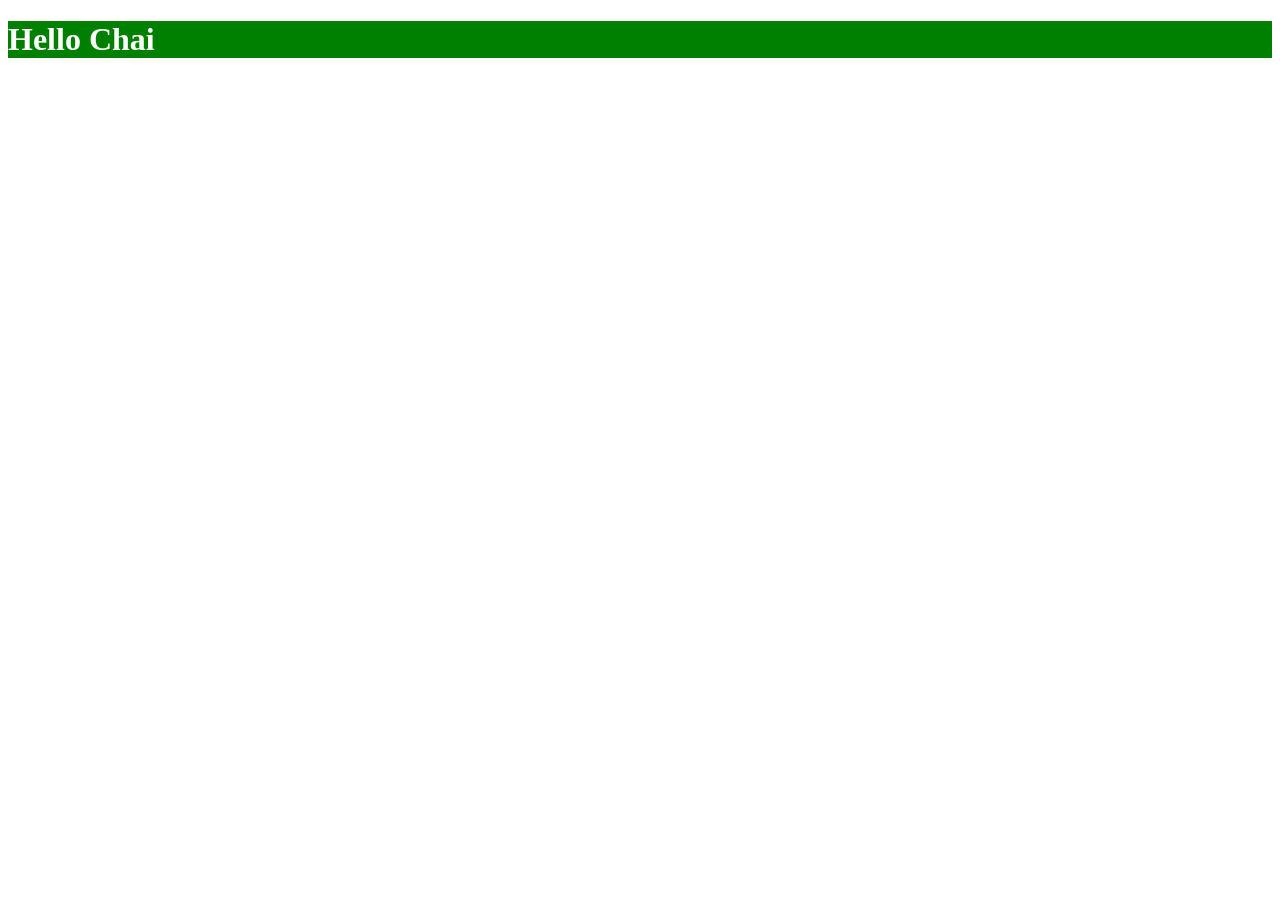
<file: chaiwind/index.html>
<!DOCTYPE html>
<html lang="en">
<head>
    <meta charset="UTF-8">
    <meta name="viewport" content="width=device-width, initial-scale=1.0">
    <title>ChaiWind - Lightweight utility-first CSS engine</title>
</head>
<body>
    <h1 class="chai-text-white chai-bg-green">Hello Chai </h1>


    <script src="script.js"></script>
</body>
</html>
</file>
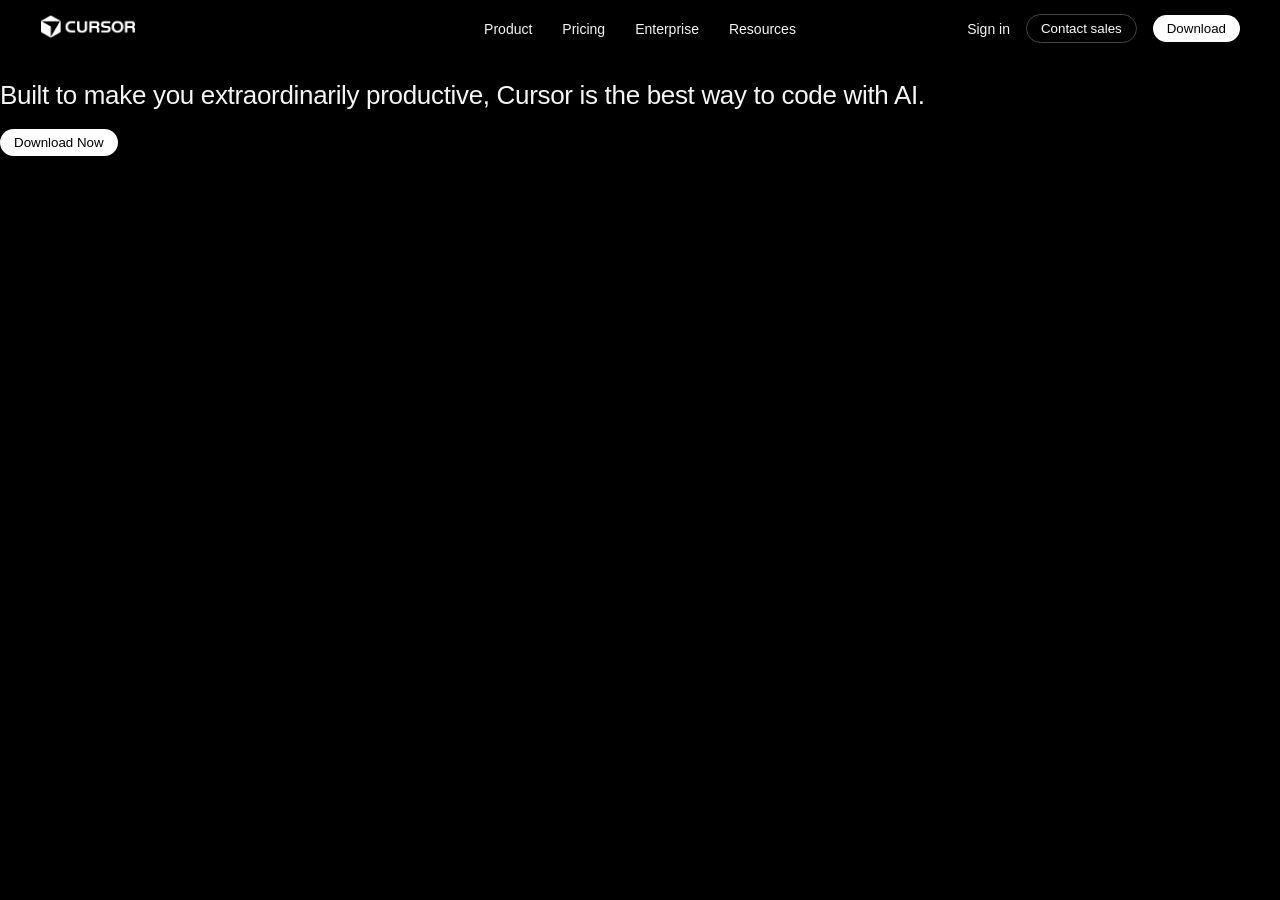
<file: dev tool landing page/index.html>
<!DOCTYPE html>
<html lang="en">
<head>
    <meta charset="UTF-8">
    <meta name="viewport" content="width=device-width, initial-scale=1.0">
    <link rel="stylesheet" href="styles.css">
    <link rel="preload" href="./fonts/CursorGothic_Regular-s.p.a361088d.woff2" as="font" type="font/woff2"
        crossorigin="anonymous" />
    <link rel="preload" href="./fonts/CursorGothic_Bold-s.p.95169710.woff2" as="font" type="font/woff2"
        crossorigin="anonymous" />
    <title>Cursor</title>
</head>
<body>
    <nav class="navbar">


        <div class="nav-left">
            <img src="assets/Cursor_Logo_1.png" alt="Cursor logo"/>
        </div>
       

        <div class="nav-center">
            <a href="#">Product</a>
            <a href="#">Pricing</a>
            <a href="#">Enterprise</a>
            <a href="#">Resources</a>
        </div>

        <div class="nav-right">
            <a href="#">Sign in</a>
            <button class="contact">Contact sales</button>
            <button class="download">Download</button>
        </div>
        
        
        
    </nav>

    <main>
        <section class="hero">
            <div class="container">
                <div class="text-left">
                    <h1>
                        Built to make you extraordinarily productive, Cursor is the best
                        way to code with AI.
                    </h1>
                    <div class="btn-container">
                        <button class="download">Download Now</button>
                    </div>
                </div>


            </div>

        </section>
    </main>
</body>
</html>
</file>
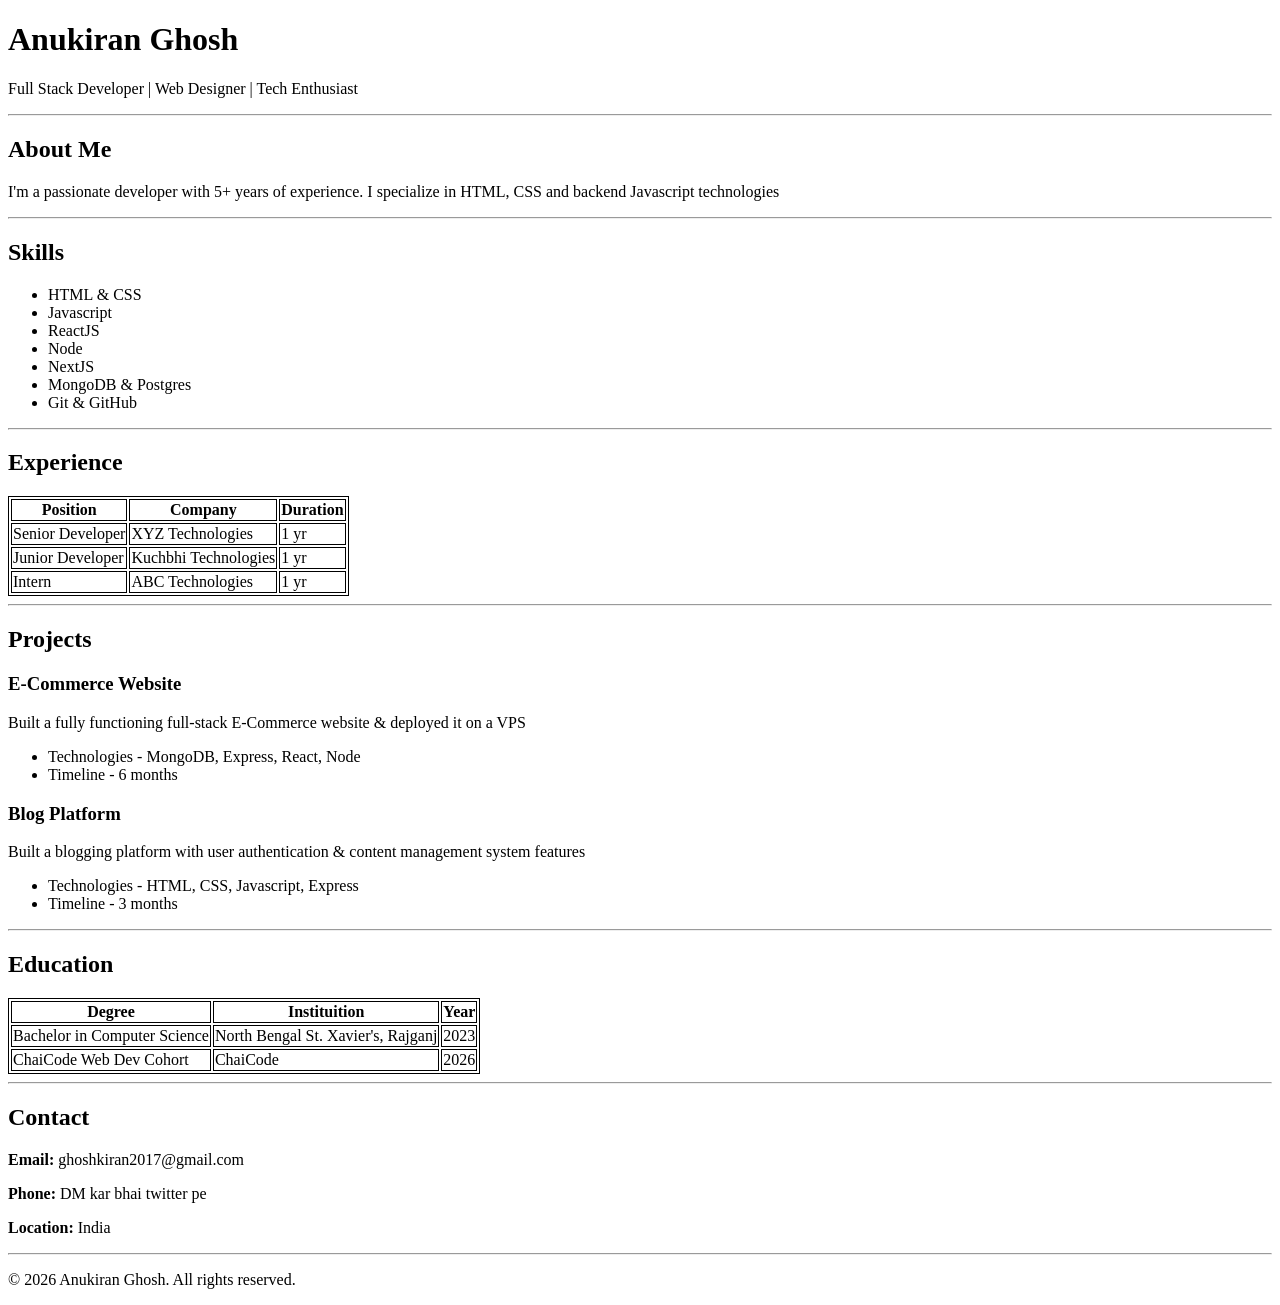
<file: html_resume/index.html>
<!DOCTYPE html>
<html lang="en">
<head>
    <meta charset="UTF-8">
    <meta name="viewport" content="width=device-width, initial-scale=1.0">
    <title>Anukiran Ghosh</title>
</head>
<style>
    table, th, td {
    border:1px solid black;
    }
</style>
<body>
    <h1>Anukiran Ghosh</h1>
    <p>Full Stack Developer | Web Designer | Tech Enthusiast</p>
    <hr>


    <h2>About Me</h2>
    <p>I'm a passionate developer with 5+ years of experience. I specialize in HTML, CSS and backend Javascript technologies</p>
    <hr>

    <h2>Skills</h2>
    <ul>
        <li>HTML & CSS</li>
        <li>Javascript</li>
        <li>ReactJS</li>
        <li>Node</li>
        <li>NextJS</li>
        <li>MongoDB & Postgres</li>
        <li>Git & GitHub</li>
    </ul>
    <hr>

    <h2>Experience</h2>
    <table>
        <tr>
            <th>
                Position
            </th>
            <th>
                Company
            </th>
            <th>
                Duration
            </th>
        </tr>
        <tr>
            <td>Senior Developer</td>
            <td>XYZ Technologies</td>
            <td>1 yr</td>
        </tr>
        <tr>
            <td>Junior Developer</td>
            <td>Kuchbhi Technologies</td>
            <td>1 yr</td>
        </tr>
        <tr>
            <td>Intern</td>
            <td>ABC Technologies</td>
            <td>1 yr</td>
        </tr>
    </table>
    <hr>

    <h2>Projects</h2>

    <h3>E-Commerce Website</h3>
    <p>Built a fully functioning full-stack E-Commerce website & deployed it on a VPS</p>
    <ul>
        <li>Technologies - MongoDB, Express, React, Node</li>
        <li>Timeline - 6 months</li>
    </ul>

    <h3>Blog Platform</h3>
    <p>Built a blogging platform with user authentication & content management system features</p>
    <ul>
        <li>Technologies - HTML, CSS, Javascript, Express</li>
        <li>Timeline - 3 months</li>
    </ul>
    <hr>

    <h2>Education</h2>
    <table>
        <tr>
            <th>
                Degree
            </th>
            <th>
                Instituition
            </th>
            <th>
                Year
            </th>
        </tr>
        <tr>
            <td>Bachelor in Computer Science</td>
            <td>North Bengal St. Xavier's, Rajganj</td>
            <td>2023</td>
        </tr>
        <tr>
            <td>ChaiCode Web Dev Cohort</td>
            <td>ChaiCode</td>
            <td>2026</td>
        </tr>
    </table>
    <hr>

    <h2>Contact</h2>
    <p><b>Email:</b> ghoshkiran2017@gmail.com</p>
    <p><b>Phone:</b> DM kar bhai twitter pe</p>
    <p><b>Location:</b> India</p>
    <hr>

    <p>© 2026 Anukiran Ghosh. All rights reserved.</p>

</body>
</html>
</file>
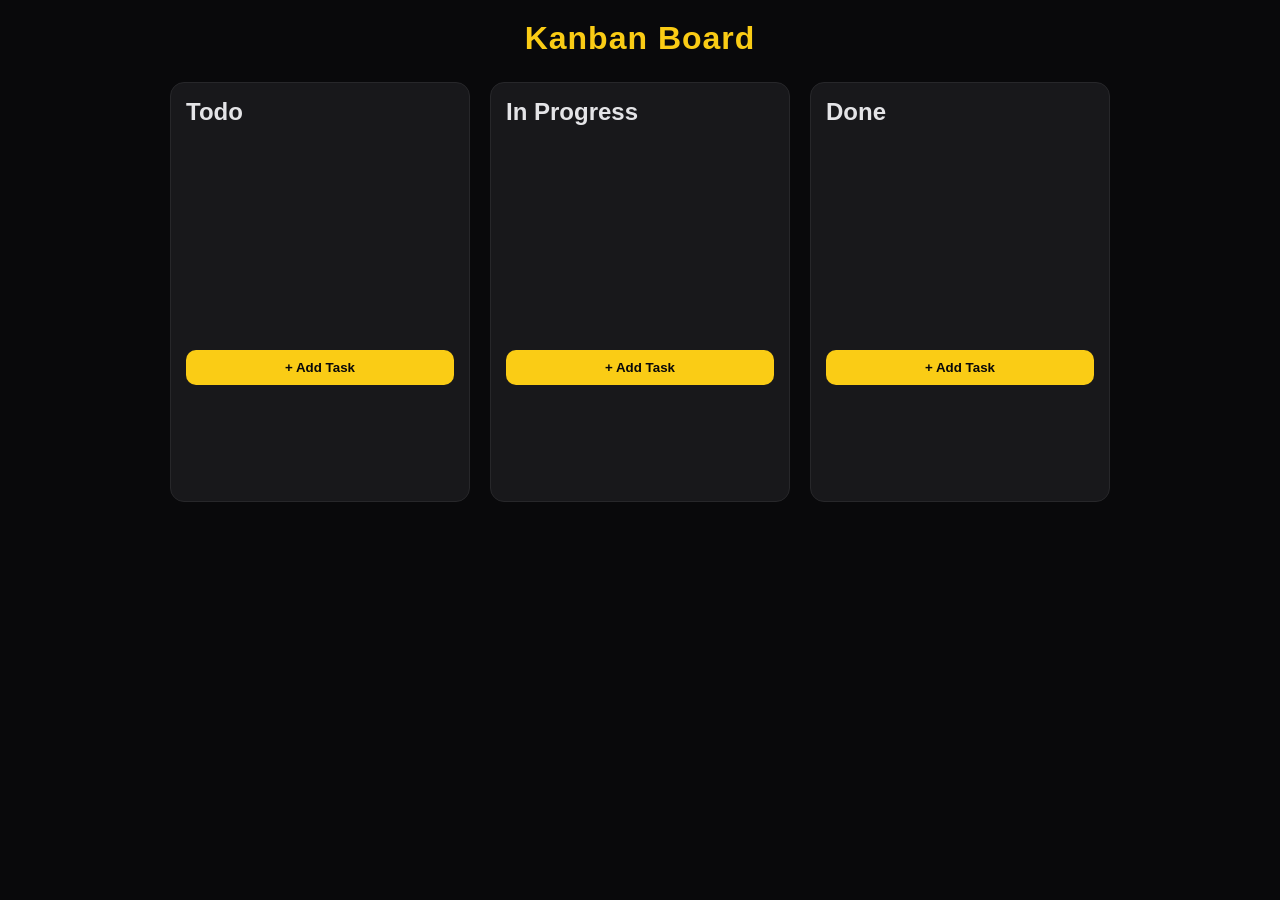
<file: kanban board/index.html>
<!DOCTYPE html>
<html lang="en">
<head>
  <meta charset="UTF-8" />
  <title>Mini Kanban Board</title>
  <link rel="stylesheet" href="style.css" />
</head>
<body>

  <h1>Kanban Board</h1>

  <div class="board">

    <div class="column" data-status="todo">
      <h2>Todo</h2>
      <div class="tasks"></div>
      <button class="add-btn">+ Add Task</button>
    </div>

    <div class="column" data-status="inprogress">
      <h2>In Progress</h2>
      <div class="tasks"></div>
      <button class="add-btn">+ Add Task</button>
    </div>

    <div class="column" data-status="done">
      <h2>Done</h2>
      <div class="tasks"></div>
      <button class="add-btn">+ Add Task</button>
    </div>

  </div>

  <script src="main.js"></script>
</body>
</html>
</file>
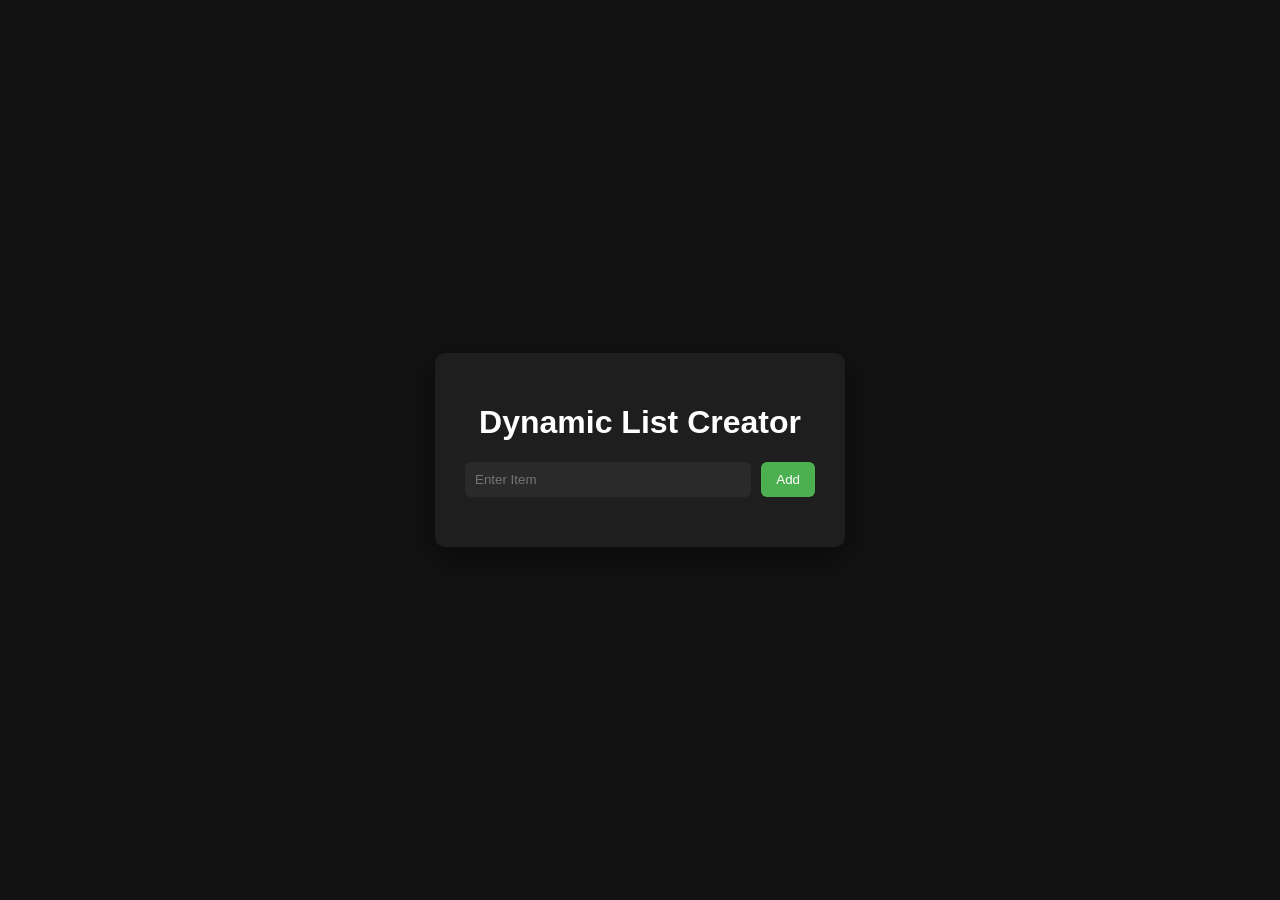
<file: dom assignments/02_dynamic_list/index.html>
<!DOCTYPE html>
<html lang="en">
<head>
    <meta charset="UTF-8">
    <meta name="viewport" content="width=device-width, initial-scale=1.0">
    <link rel="stylesheet" href="style.css">
    <title>Dynamic List Generator</title>
</head>
<body>
    <div class="container">
        <h1>Dynamic List Creator</h1>
        <div class="input-box">
            <input type="text" id="itemInput" placeholder="Enter Item">
            <button id="addBtn">Add</button>
        </div>

        <ul id="list"></ul>
    </div>
    <script src="script.js"></script>
</body>
</html>
</file>
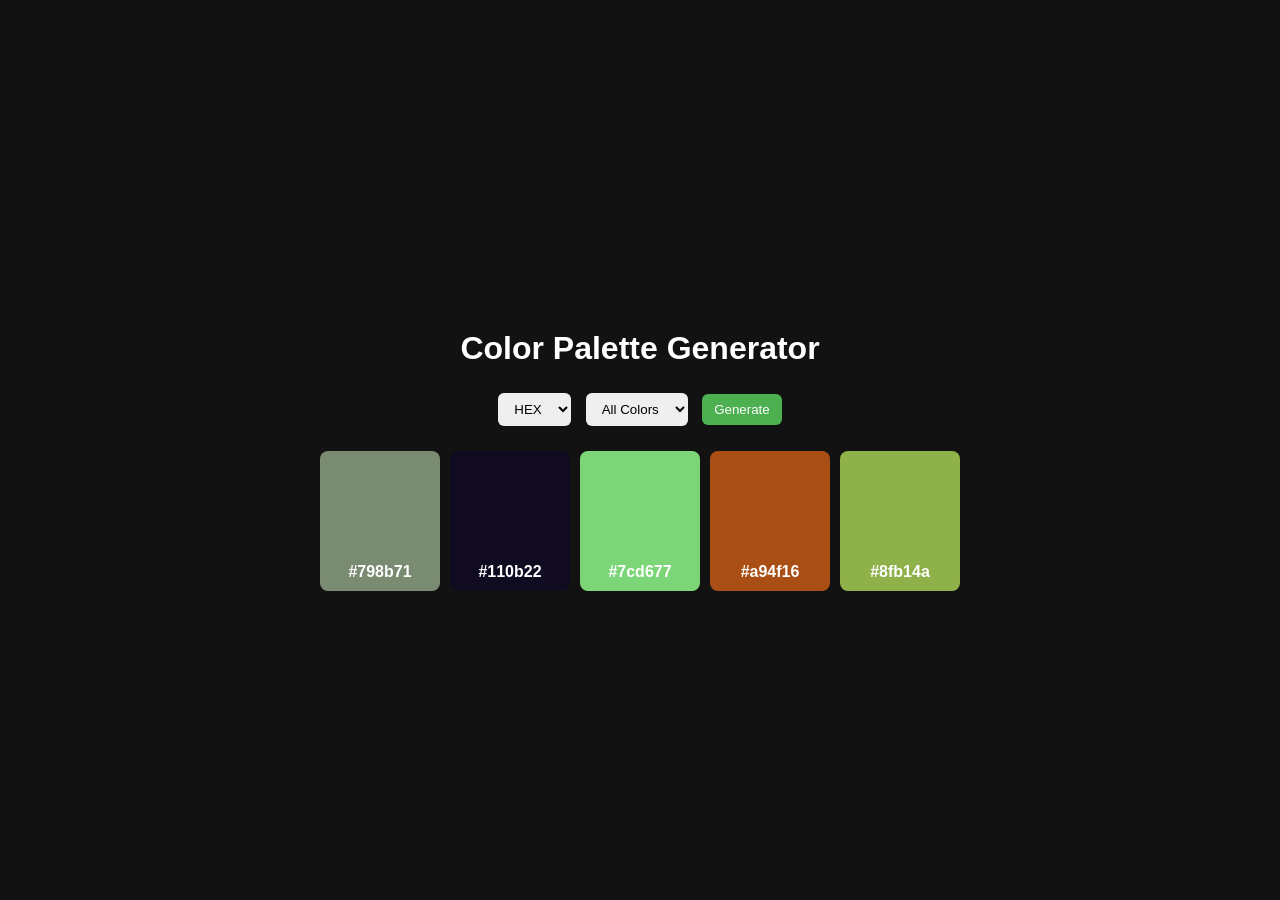
<file: dom assignments/03_color_pallete_generator/index.html>
<!DOCTYPE html>
<html lang="en">
<head>
    <meta charset="UTF-8">
    <meta name="viewport" content="width=device-width, initial-scale=1.0">
    <link rel="stylesheet" href="style.css">
    <title>Color Palette Generator</title>
</head>
<body>
    <div class="container">
        <h1>Color Palette Generator</h1>
    

        <div class="controls">
            <select id="format">
                <option value="hex">HEX</option>
                <option value="rgb">RGB</option>
            </select>

            <select id="tone">
                <option value="all">All Colors</option>
                <option value="light">Light</option>
                <option value="dark">Dark</option>
            </select>

            <button id="generateBtn">Generate</button>
        </div>

        <div id="palette" class="palette"></div>
        
    </div>

    <script src="script.js"></script>
</body>
</html>
</file>
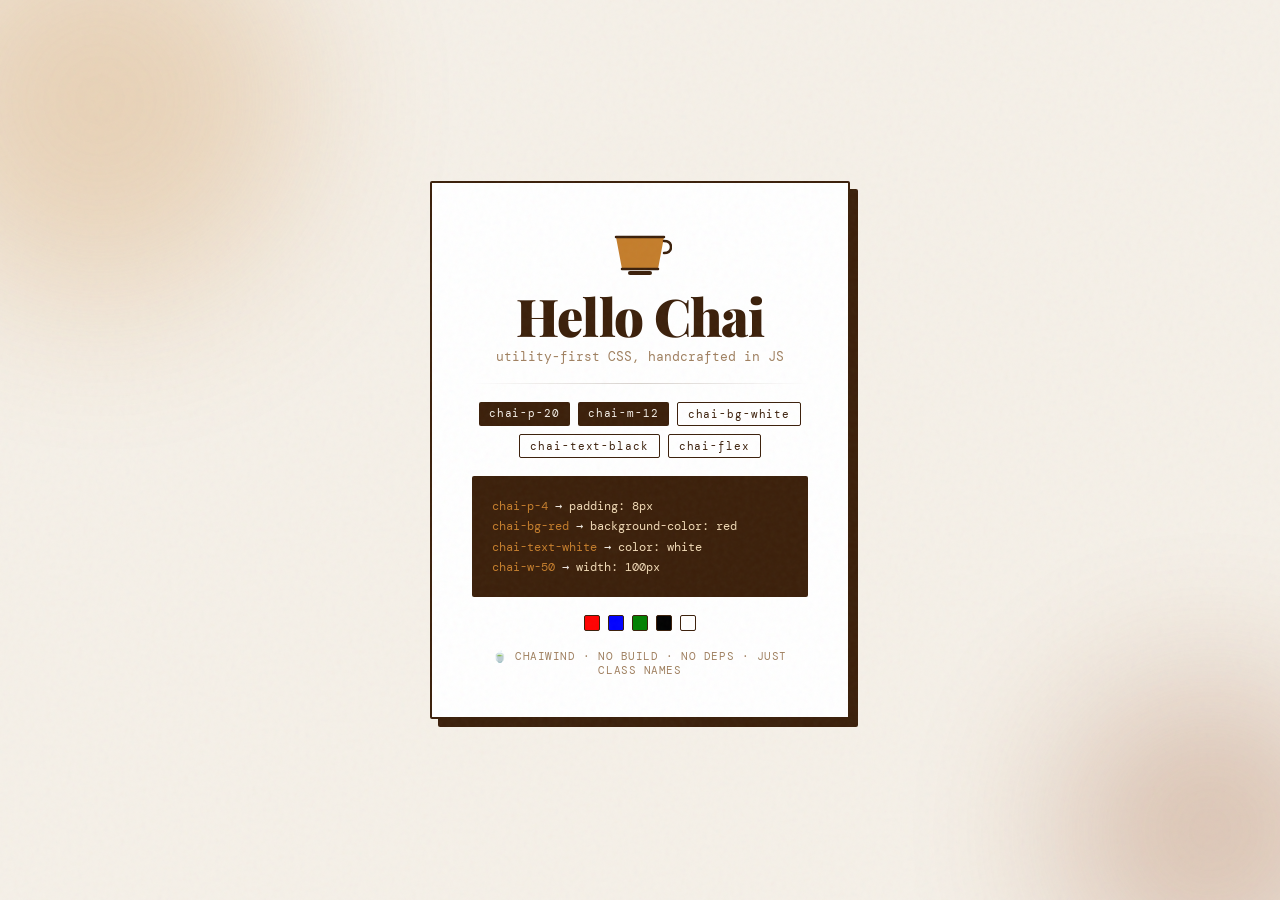
<file: chaiwind/landing.html>
<!DOCTYPE html>
<html lang="en">
<head>
  <meta charset="UTF-8" />
  <meta name="viewport" content="width=device-width, initial-scale=1.0" />
  <title>Chaiwind — Hello Chai</title>
  <link href="https://fonts.googleapis.com/css2?family=Playfair+Display:wght@400;900&family=DM+Mono:wght@300;400&display=swap" rel="stylesheet" />
  <style>
    *, *::before, *::after { box-sizing: border-box; margin: 0; padding: 0; }

    :root {
      --cream: #f5f0e8;
      --brown: #3b1f0a;
      --chai: #c47d2b;
      --steam: rgba(196,125,43,0.15);
    }

    body {
      background-color: var(--cream);
      min-height: 100vh;
      display: flex;
      align-items: center;
      justify-content: center;
      font-family: 'DM Mono', monospace;
      overflow: hidden;
      position: relative;
    }

    
    body::before {
      content: '';
      position: fixed;
      inset: 0;
      background-image: url("data:image/svg+xml,%3Csvg viewBox='0 0 200 200' xmlns='http://www.w3.org/2000/svg'%3E%3Cfilter id='noise'%3E%3CfeTurbulence type='fractalNoise' baseFrequency='0.85' numOctaves='4' stitchTiles='stitch'/%3E%3C/filter%3E%3Crect width='100%25' height='100%25' filter='url(%23noise)' opacity='0.04'/%3E%3C/svg%3E");
      pointer-events: none;
      z-index: 100;
    }

    
    .bg-orb {
      position: fixed;
      border-radius: 50%;
      filter: blur(80px);
      opacity: 0.25;
      animation: drift 8s ease-in-out infinite alternate;
    }
    .bg-orb-1 {
      width: 400px; height: 400px;
      background: var(--chai);
      top: -100px; left: -100px;
      animation-delay: 0s;
    }
    .bg-orb-2 {
      width: 300px; height: 300px;
      background: #8b3a0f;
      bottom: -80px; right: -80px;
      animation-delay: -3s;
    }
    @keyframes drift {
      from { transform: translate(0, 0) scale(1); }
      to   { transform: translate(30px, 20px) scale(1.05); }
    }

    
    .card {
      position: relative;
      background: white;
      border: 2px solid var(--brown);
      border-radius: 2px;
      box-shadow: 8px 8px 0 var(--brown);
      text-align: center;
      overflow: visible;
      animation: rise 0.8s cubic-bezier(0.16, 1, 0.3, 1) both;
    }
    @keyframes rise {
      from { opacity: 0; transform: translateY(40px) rotate(-1deg); }
      to   { opacity: 1; transform: translateY(0) rotate(0deg); }
    }

    
    .cup-wrap {
      display: flex;
      justify-content: center;
      margin-bottom: 8px;
      animation: rise 0.8s 0.1s cubic-bezier(0.16, 1, 0.3, 1) both;
    }
    .cup {
      position: relative;
      width: 64px;
    }
    .cup svg {
      width: 64px;
      height: auto;
    }

    
    .steam-line {
      position: absolute;
      width: 3px;
      border-radius: 99px;
      background: var(--chai);
      bottom: 100%;
      opacity: 0;
      animation: steam 2.5s ease-in-out infinite;
    }
    .steam-line:nth-child(1) { left: 22px; height: 18px; animation-delay: 0s; }
    .steam-line:nth-child(2) { left: 30px; height: 24px; animation-delay: 0.4s; }
    .steam-line:nth-child(3) { left: 38px; height: 16px; animation-delay: 0.8s; }
    @keyframes steam {
      0%   { opacity: 0; transform: translateY(0) scaleX(1); }
      30%  { opacity: 0.7; }
      100% { opacity: 0; transform: translateY(-28px) scaleX(0.5); }
    }

    
    .heading {
      font-family: 'Playfair Display', serif;
      font-weight: 900;
      color: var(--brown);
      letter-spacing: -1px;
      line-height: 1;
      animation: rise 0.8s 0.2s cubic-bezier(0.16, 1, 0.3, 1) both;
    }

    .chai-accent {
      color: var(--chai);
      font-style: italic;
    }

    
    .tag-row {
      display: flex;
      gap: 8px;
      justify-content: center;
      flex-wrap: wrap;
      animation: rise 0.8s 0.35s cubic-bezier(0.16, 1, 0.3, 1) both;
    }
    .tag {
      font-size: 11px;
      letter-spacing: 0.08em;
      background: var(--brown);
      color: var(--cream);
      padding: 4px 10px;
      border-radius: 2px;
      font-family: 'DM Mono', monospace;
    }
    .tag.outline {
      background: transparent;
      border: 1.5px solid var(--brown);
      color: var(--brown);
    }

    
    .code-block {
      background: var(--brown);
      color: var(--cream);
      font-family: 'DM Mono', monospace;
      font-size: 12px;
      border-radius: 2px;
      line-height: 1.7;
      text-align: left;
      animation: rise 0.8s 0.45s cubic-bezier(0.16, 1, 0.3, 1) both;
    }
    .code-block .prop { color: var(--chai); }
    .code-block .val  { color: #f0d9b5; }

    
    .footer-note {
      font-size: 11px;
      color: #a08060;
      letter-spacing: 0.05em;
      animation: rise 0.8s 0.55s cubic-bezier(0.16, 1, 0.3, 1) both;
    }

    
    .divider {
      width: 100%;
      height: 1px;
      background: linear-gradient(to right, transparent, var(--brown), transparent);
      opacity: 0.2;
    }
  </style>
</head>
<body>

  <div class="bg-orb bg-orb-1"></div>
  <div class="bg-orb bg-orb-2"></div>

  
  <div class="card chai-p-20 chai-m-12" style="max-width:420px; width:90%;">

    
    <div class="cup-wrap">
      <div class="cup">
        <div class="steam-line"></div>
        <div class="steam-line"></div>
        <div class="steam-line"></div>
        <svg viewBox="0 0 64 54" fill="none" xmlns="http://www.w3.org/2000/svg">
          <path d="M8 14h48l-6 32H14L8 14Z" fill="#c47d2b"/>
          <path d="M8 14h48" stroke="#3b1f0a" stroke-width="2.5" stroke-linecap="round"/>
          <path d="M14 46h36" stroke="#3b1f0a" stroke-width="2.5" stroke-linecap="round"/>
          <path d="M56 18c4 0 7 2 7 6s-3 6-7 6" stroke="#3b1f0a" stroke-width="2.5" stroke-linecap="round"/>
          <rect x="20" y="48" width="24" height="4" rx="2" fill="#3b1f0a"/>
        </svg>
      </div>
    </div>

    
    <div class="heading" style="font-size: 52px; margin-bottom: 6px;">
      Hello <span class="chai-accent">Chai</span>
    </div>

    <p style="font-size:13px; color:#a08060; margin-bottom:18px; font-family:'DM Mono',monospace;">
      utility-first CSS, handcrafted in JS
    </p>

    <div class="divider" style="margin-bottom:18px;"></div>

    
    <div class="tag-row" style="margin-bottom: 18px;">
      <span class="tag">chai-p-20</span>
      <span class="tag">chai-m-12</span>
      <span class="tag outline">chai-bg-white</span>
      <span class="tag outline">chai-text-black</span>
      <span class="tag outline">chai-flex</span>
    </div>

    
    <div class="code-block chai-p-10" style="margin-bottom:18px;">
      <div><span class="prop">chai-p-4</span>  → <span class="val">padding: 8px</span></div>
      <div><span class="prop">chai-bg-red</span> → <span class="val">background-color: red</span></div>
      <div><span class="prop">chai-text-white</span> → <span class="val">color: white</span></div>
      <div><span class="prop">chai-w-50</span> → <span class="val">width: 100px</span></div>
    </div>

    
    <div class="chai-flex" style="gap:8px; justify-content:center; margin-bottom:18px;">
      <div class="chai-bg-red chai-w-8 chai-h-8" style="border-radius:2px; border:1.5px solid #3b1f0a;"></div>
      <div class="chai-bg-blue chai-w-8 chai-h-8" style="border-radius:2px; border:1.5px solid #3b1f0a;"></div>
      <div class="chai-bg-green chai-w-8 chai-h-8" style="border-radius:2px; border:1.5px solid #3b1f0a;"></div>
      <div class="chai-bg-black chai-w-8 chai-h-8" style="border-radius:2px; border:1.5px solid #3b1f0a;"></div>
      <div class="chai-bg-white chai-w-8 chai-h-8" style="border-radius:2px; border:1.5px solid #3b1f0a;"></div>
    </div>

    <div class="footer-note">🍵 CHAIWIND · NO BUILD · NO DEPS · JUST CLASS NAMES</div>

  </div>

  <script src="script.js"></script>
</body>
</html>
</file>
<file: dev tool landing page/styles.css>
body {
    background-color: black;
    margin: 0;
    font-family: sans-serif;
    
}


@font-face {
    font-family: CursorGothic-Regular;
    src: url("fonts/CursorGothic_Regular-s.p.a361088d.woff2") format("woff2");
    font-display: swap;
    font-weight: 400;
    font-style: normal;
}

@font-face {
    font-family: CursorGothic-Bold;
    src: url("fonts/CursorGothic_Bold-s.p.95169710.woff2") format("woff2");
    font-display: swap;
    font-weight: 700;
    font-style: normal;
}
.navbar {
    display: flex;
    align-items: center;
    justify-content: space-between;
    padding: 14px 40px;
}

nav img {
    width: 95px;
}

.nav-center {
    position: absolute;
    left: 50%;
    transform: translateX(-50%);
    display: flex;
    gap: 30px;
}

.nav-right {
    display: flex;
    align-items: center;
    gap: 16px;
}

a {
    text-decoration: none;
    color: whitesmoke;
    font-size: 14px;
}

button {
    padding: 6px 14px;
    border-radius: 20px;
    border: 1px solid #444;
    background: transparent;
    color: white;
    cursor: pointer;
}

.download {
    background: white;
    color: black;
    border: none;
}

.hero .container .text-left h1 {
    font-size: 1.625rem;
    line-height: 1.25;
    font-weight: 400;
    letter-spacing: -0.0125em;
    margin-bottom: 18.2px;
    text-wrap-mode: initial;
    text-wrap-style: balance;
    color: whitesmoke;
}
</file>
<file: kanban board/style.css>
* {
  margin: 0;
  padding: 0;
  box-sizing: border-box;
  font-family: "Inter", sans-serif;
}

body {
  background: #09090b; /* zinc-950 */
  color: #f4f4f5; /* zinc-100 */
  padding: 20px;
}

/* Title */
h1 {
  text-align: center;
  margin-bottom: 25px;
  color: #facc15; /* yellow-400 */
  letter-spacing: 1px;
}

/* Board Layout */
.board {
  display: flex;
  gap: 20px;
  justify-content: center;
  flex-wrap: wrap;
}

/* Columns */
.column {
  background: #18181b; /* zinc-900 */
  padding: 15px;
  border-radius: 14px;
  width: 300px;
  min-height: 420px;
  border: 1px solid #27272a; /* zinc-800 */
  transition: 0.2s;
}

.column:hover {
  border-color: #facc15; /* yellow highlight */
}

.column h2 {
  margin-bottom: 12px;
  color: #e4e4e7; /* zinc-200 */
}

/* Tasks Container */
.tasks {
  min-height: 200px;
}

/* Task Card */
.task {
  background: #27272a; /* zinc-800 */
  padding: 10px;
  margin-bottom: 10px;
  border-radius: 10px;
  cursor: grab;
  transition: 0.2s;
  border: 1px solid transparent;
}

.task:hover {
  border-color: #facc15;
  transform: translateY(-2px);
}

.task.dragging {
  opacity: 0.5;
}

/* Add Button */
.add-btn {
  margin-top: 12px;
  width: 100%;
  padding: 10px;
  border: none;
  background: #facc15; /* yellow */
  color: #09090b; /* dark text */
  border-radius: 10px;
  cursor: pointer;
  font-weight: 600;
  transition: 0.2s;
  font-weight: 600;
}

.add-btn:hover {
  background: #eab308; /* darker yellow */
  transform: scale(1.03);
}

/* Optional: Drop Highlight */
.column.drag-over {
  border: 2px dashed #facc15;
}
</file>
<file: dom assignments/02_dynamic_list/style.css>
body{
    margin:0;
    height:100vh;
    display:flex;
    justify-content:center;
    align-items:center;
    background:#121212;
    font-family:Arial, Helvetica, sans-serif;
    color:white;
}

.container{
    background:#1e1e1e;
    padding:30px;
    border-radius:10px;
    width:350px;
    text-align:center;
    box-shadow:0 10px 30px rgba(0,0,0,0.5);
}

.input-box{
    display:flex;
    gap:10px;
    margin-top:20px;
}

input{
    flex:1;
    padding:10px;
    border:none;
    border-radius:6px;
    outline:none;
    background:#2a2a2a;
    color:white;
}

button{
    padding:10px 15px;
    border:none;
    border-radius:6px;
    background:#4caf50;
    color:white;
    cursor:pointer;
}

button:hover{
    background:#43a047;
}

ul{
    list-style:none;
    padding:0;
    margin-top:20px;
}

li{
    display:flex;
    justify-content:space-between;
    align-items:center;
    background:#2a2a2a;
    padding:10px;
    border-radius:6px;
    margin-top:10px;
}

.delete{
    background:#e53935;
    border:none;
    color:white;
    padding:5px 10px;
    border-radius:4px;
    cursor:pointer;
}

.delete:hover{
    background:#c62828;
}
</file>
<file: dom assignments/03_color_pallete_generator/style.css>
body{
margin:0;
height:100vh;
display:flex;
justify-content:center;
align-items:center;
background:#121212;
color:white;
font-family:sans-serif;
}

.container{
text-align:center;
}

.controls{
margin-bottom:20px;
}

select,button{
padding:8px 12px;
margin:5px;
border:none;
border-radius:6px;
}

button{
background:#4caf50;
color:white;
cursor:pointer;
}

.palette{
display:flex;
gap:10px;
}

.color{
width:100px;
height:120px;
border-radius:8px;
display:flex;
justify-content:center;
align-items:end;
padding:10px;
font-weight:bold;
}
</file>
